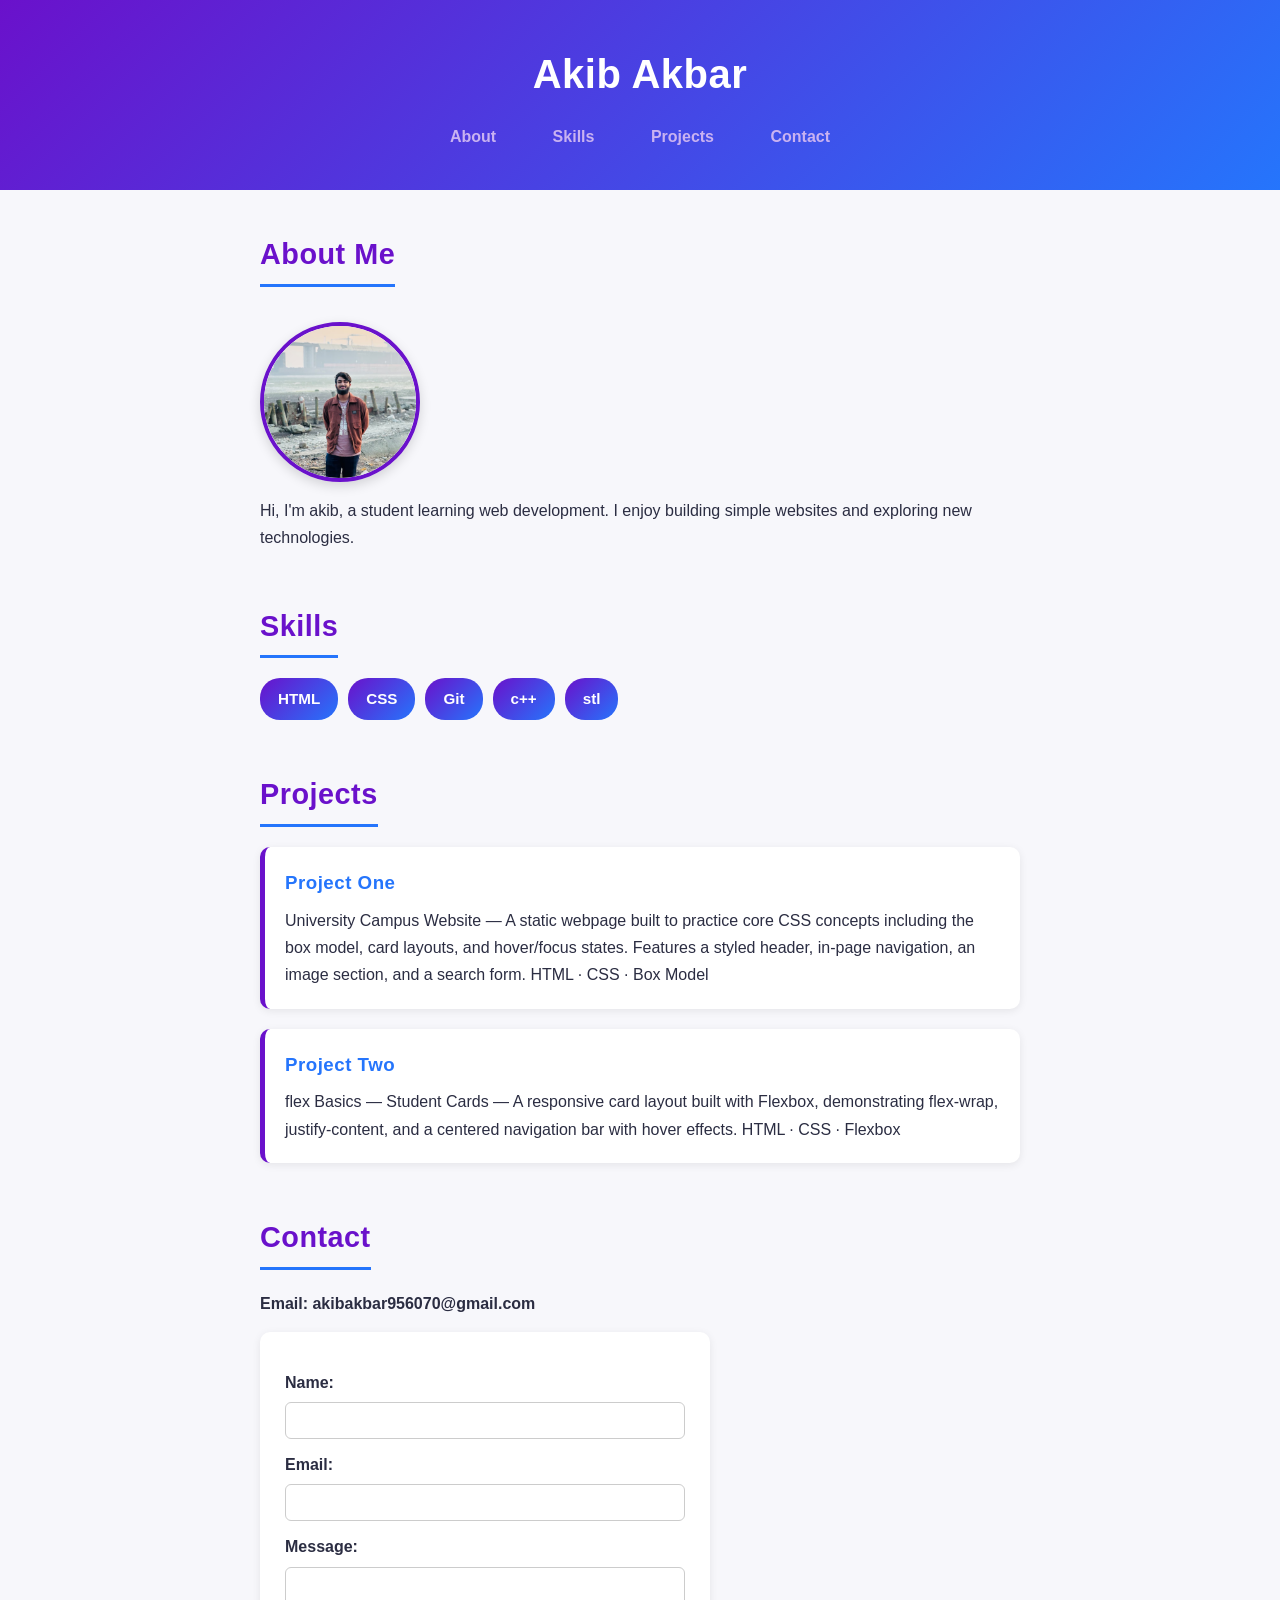
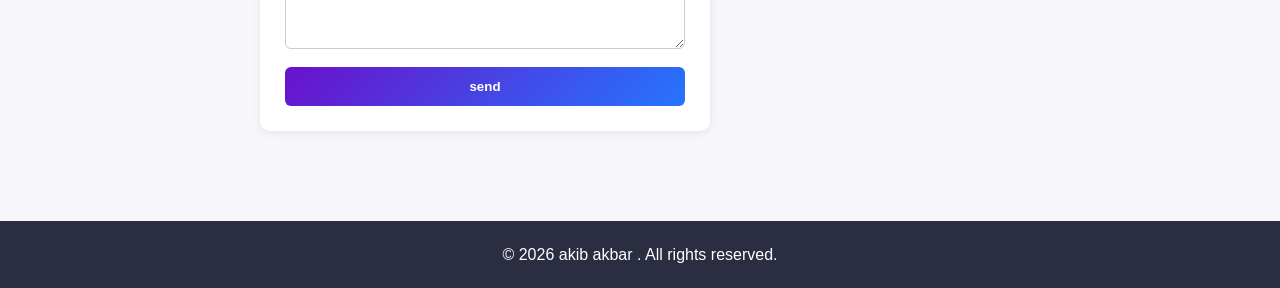
<file: mini 1/index.html>
<!DOCTYPE html>
<html lang="en">

<head>
    <meta charset="UTF-8">
    <title>My Profile</title>
    <link rel="stylesheet" href="style.css">
</head>

<body>

    <header>
        <h1>Akib Akbar</h1>
        <nav>
            <a href="#about">About</a>
            <a href="#skills">Skills</a>
            <a href="#projects">Projects</a>
            <a href="#contact">Contact</a>
        </nav>
    </header>

    <main>

        <section id="about">
            <h2>About Me</h2>
            <img src="profile.jpg" alt="Photo of mine">
            <p>Hi, I'm akib, a student learning web development. I enjoy building
                simple websites and exploring new technologies.</p>
        </section>

        <section id="skills">
            <h2>Skills</h2>
            <ul>
                <li>HTML</li>
                <li>CSS</li>
                <li>Git</li>
                <li>c++</li>
                <li>stl</li>
            </ul>
        </section>

        <section id="projects">
            <h2>Projects</h2>
            <div class="project">
                <h3>Project One</h3>
                <p>University Campus Website — A static webpage built to practice core CSS concepts including the box
                    model, card layouts, and hover/focus states. Features a styled header, in-page navigation, an image
                    section, and a search form.
                    HTML · CSS · Box Model</p>
            </div>
            <div class="project">
                <h3>Project Two</h3>
                <p>flex Basics — Student Cards — A responsive card layout built with Flexbox, demonstrating flex-wrap,
                    justify-content, and a centered navigation bar with hover effects.
                    HTML · CSS · Flexbox</p>
            </div>
        </section>

        <section id="contact">
            <h2>Contact</h2>
            <p>Email: akibakbar956070@gmail.com</p>
            <form>
                <label for="name">Name:</label>
                <input type="text" id="name" name="name" required>

                <label for="email">Email:</label>
                <input type="email" id="email" name="email" required>

                <label for="message">Message:</label>
                <textarea id="message" name="message" rows="4" required></textarea>

                <button type="submit">send</button>
            </form>
        </section>

    </main>

    <footer>
        <p>&copy; 2026 akib akbar . All rights reserved.</p>
    </footer>

</body>

</html>
</file>
<file: mini 1/style.css>
* {
  margin: 0;
  padding: 0;
  box-sizing: border-box;
}

body {
  font-family: 'Segoe UI', Arial, sans-serif;
  line-height: 1.7;
  color: #2b2d42;
  background: #f7f7fb;
}

h1,
h2,
h3 {
  font-family: 'Segoe UI', Arial, sans-serif;
  letter-spacing: 0.5px;
}


header {
  background: linear-gradient(135deg, #6a11cb, #2575fc);
  color: white;
  padding: 40px 20px;
  text-align: center;
}

header h1 {
  font-size: 2.5rem;
  margin-bottom: 15px;
}

nav a {
  color: rgb(201, 178, 241);
  margin: 0 12px;
  text-decoration: none;
  font-weight: 600;
  padding: 6px 14px;
  border-radius: 20px;
  transition: background 0.3s ease;
}

nav a:hover {
  background: rgba(193, 173, 242, 0.2);
}


main {
  max-width: 800px;
  margin: 0 auto;
  padding: 40px 20px;
}

section {
  margin-bottom: 50px;
}

section h2 {
  font-size: 1.8rem;
  color: #6a11cb;
  margin-bottom: 20px;
  border-bottom: 3px solid #2575fc;
  display: inline-block;
  padding-bottom: 5px;
}


#about img {
  width: 160px;
  height: 160px;
  border-radius: 50%;
  object-fit: cover;
  display: block;
  margin: 15px 0;
  border: 4px solid #6a11cb;
  box-shadow: 0 4px 12px rgba(0, 0, 0, 0.15);
}


#skills ul {
  list-style: none;
  display: flex;
  flex-wrap: wrap;
  gap: 10px;
  padding: 0;
}

#skills li {
  background: linear-gradient(135deg, #6a11cb, #2575fc);
  color: white;
  padding: 8px 18px;
  border-radius: 20px;
  font-weight: 600;
  font-size: 0.95rem;
}


.project {
  background: white;
  padding: 20px;
  margin-bottom: 20px;
  border-radius: 10px;
  border-left: 5px solid #6a11cb;
  box-shadow: 0 2px 8px rgba(0, 0, 0, 0.08);
  transition: transform 0.2s ease;
}

.project:hover {
  transform: translateY(-4px);
}

.project h3 {
  color: #2575fc;
  margin-bottom: 8px;
}


#contact p {
  margin-bottom: 15px;
  font-weight: 600;
}

form {
  display: flex;
  flex-direction: column;
  max-width: 450px;
  background: white;
  padding: 25px;
  border-radius: 10px;
  box-shadow: 0 2px 8px rgba(0, 0, 0, 0.08);
}

form label {
  margin-top: 12px;
  font-weight: 600;
  color: #2b2d42;
}

form input,
form textarea {
  padding: 10px;
  margin-top: 6px;
  border: 1px solid #ccc;
  border-radius: 6px;
  font-family: inherit;
}

form input:focus,
form textarea:focus {
  outline: none;
  border-color: #6a11cb;
  box-shadow: 0 0 0 2px rgba(106, 17, 203, 0.2);
}

form button {
  margin-top: 18px;
  padding: 12px;
  background: linear-gradient(135deg, #6a11cb, #2575fc);
  color: white;
  border: none;
  border-radius: 6px;
  font-weight: 700;
  cursor: pointer;
  transition: opacity 0.2s ease;
}

form button:hover {
  opacity: 0.9;
}


footer {
  background: #2b2d42;
  color: white;
  text-align: center;
  padding: 20px;
}
</file>
